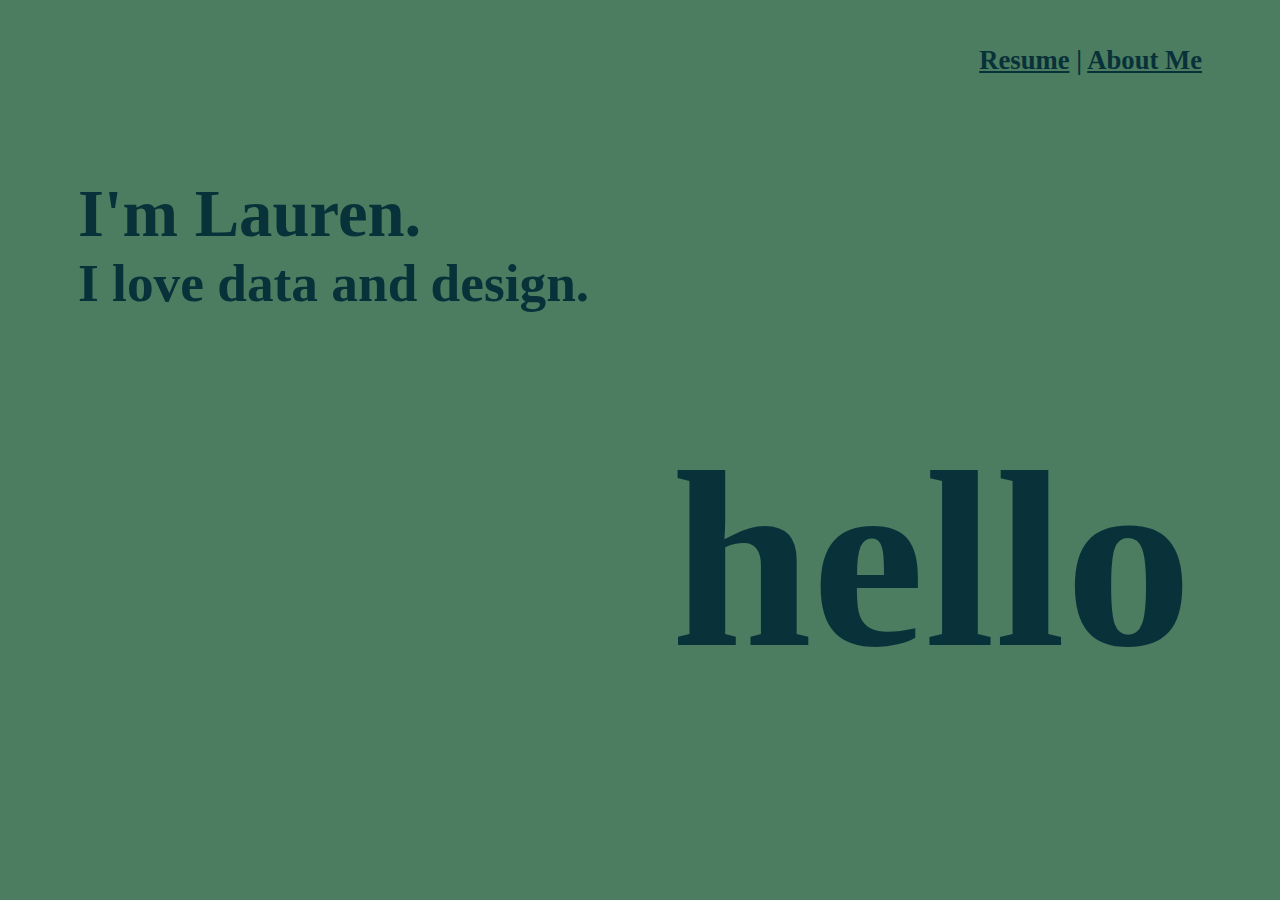
<file: index.html>
<!DOCTYPE html>
<!--[if lt IE 7]>      <html class="no-js lt-ie9 lt-ie8 lt-ie7"> <![endif]-->
<!--[if IE 7]>         <html class="no-js lt-ie9 lt-ie8"> <![endif]-->
<!--[if IE 8]>         <html class="no-js lt-ie9"> <![endif]-->
<!--[if gt IE 8]>      <html class="no-js"> <!--<![endif]-->
<html>
    <head>
        <meta charset="utf-8">
        <meta http-equiv="X-UA-Compatible" content="IE=edge">
        <title></title>
        <meta name="description" content="">
        <meta name="viewport" content="width=device-width, initial-scale=1">
        <link rel="stylesheet" href="style_index.css">
    </head>
    <body>
        <!--[if lt IE 7]>
            <p class="browsehappy">You are using an <strong>outdated</strong> browser. Please <a href="#">upgrade your browser</a> to improve your experience.</p>
        <![endif]-->
        <h5>
            <a href="resume.html">Resume</a> | 
            <a href="aboutme.html">About Me</a>
        </h5>
        <h1>I'm Lauren.</h1>
        <h2>I love data and design.</h2>
        <h3>hello</h3>
        
        <script src="" async defer></script>
    </body>
</html>
</file>
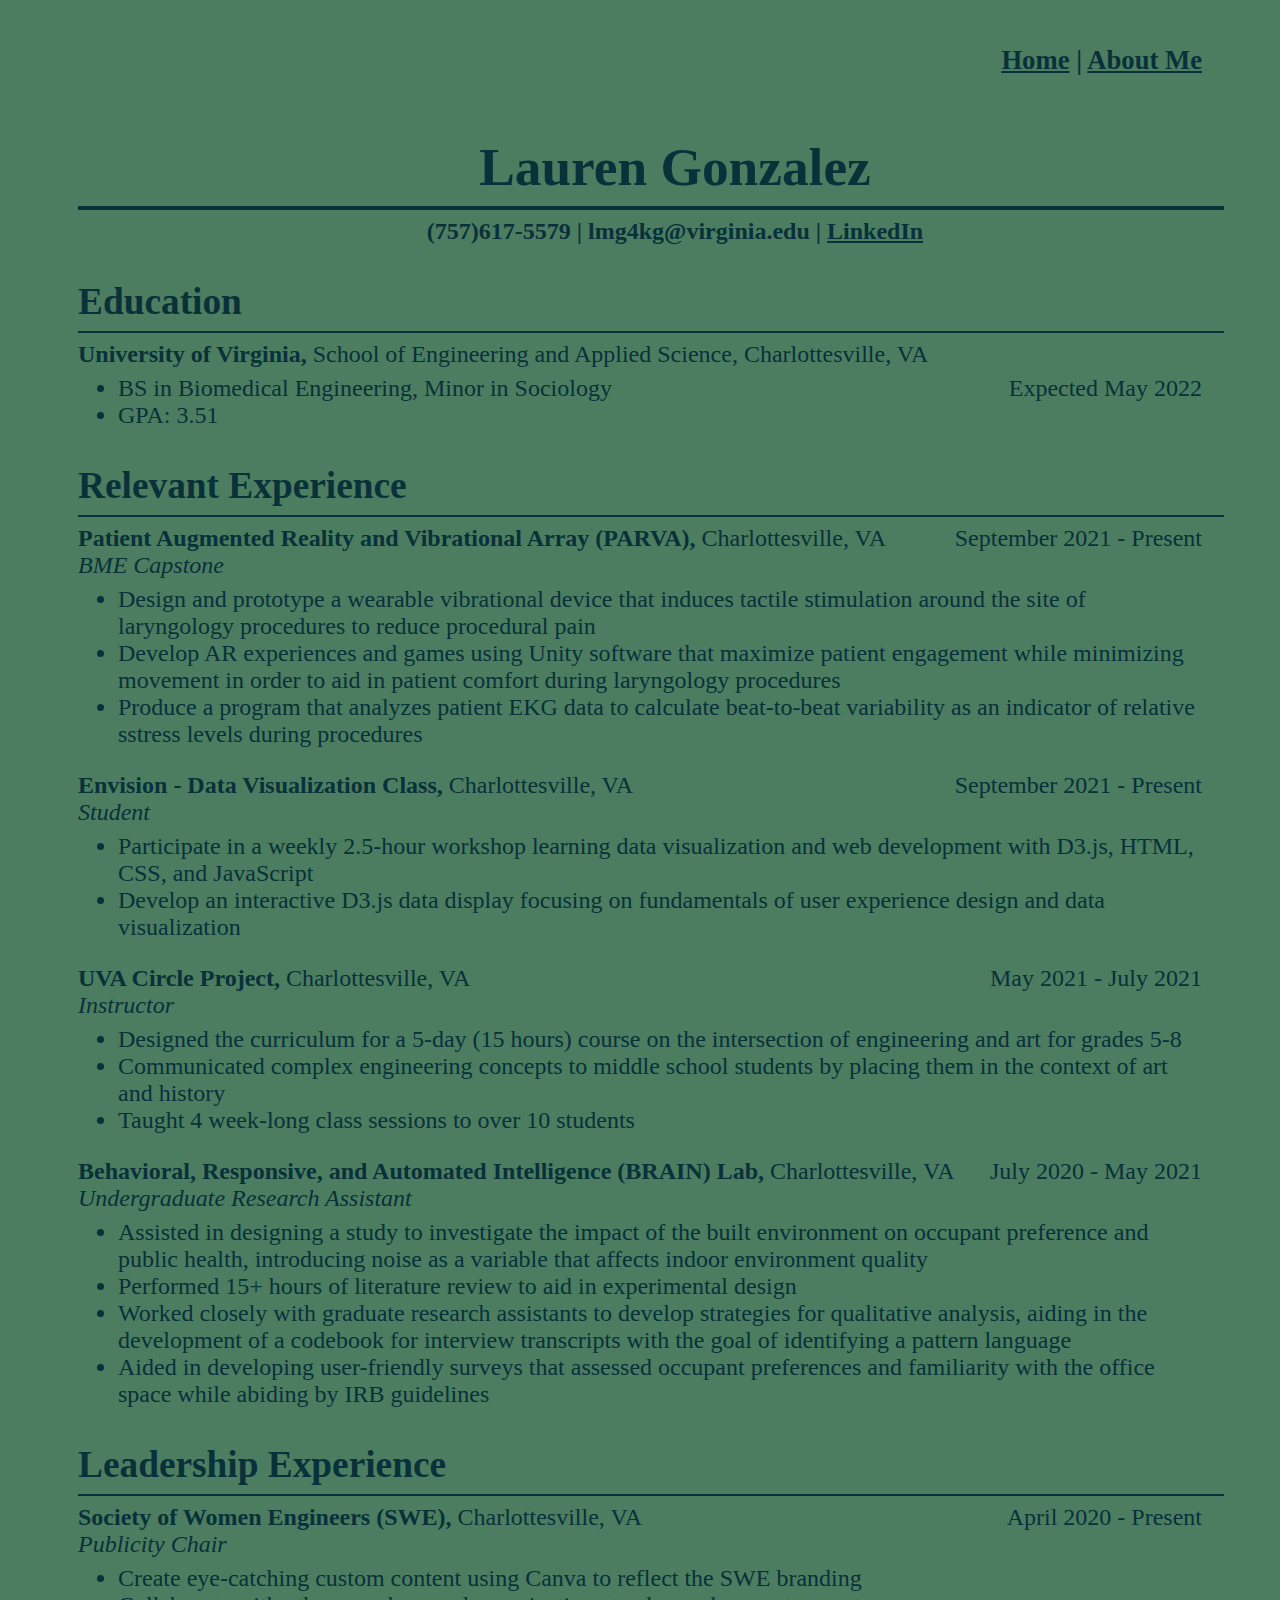
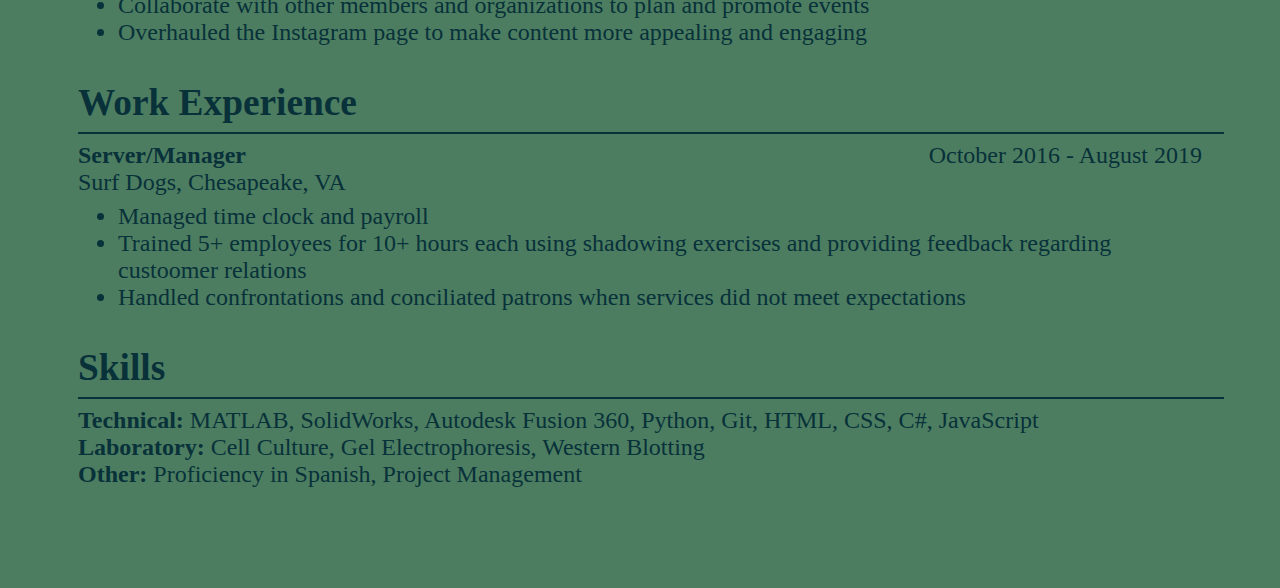
<file: resume.html>
<!DOCTYPE html>
<!--[if lt IE 7]>      <html class="no-js lt-ie9 lt-ie8 lt-ie7"> <![endif]-->
<!--[if IE 7]>         <html class="no-js lt-ie9 lt-ie8"> <![endif]-->
<!--[if IE 8]>         <html class="no-js lt-ie9"> <![endif]-->
<!--[if gt IE 8]>      <html class="no-js"> <!--<![endif]-->
<html>
    <head>
        <meta charset="utf-8">
        <meta http-equiv="X-UA-Compatible" content="IE=edge">
        <title></title>
        <meta name="description" content="">
        <meta name="viewport" content="width=device-width, initial-scale=1">
        <link rel="stylesheet" href="style_resume.css">
    </head>
    <body>
        <!--[if lt IE 7]>
            <p class="browsehappy">You are using an <strong>outdated</strong> browser. Please <a href="#">upgrade your browser</a> to improve your experience.</p>
        <![endif]-->
        <h5>
            <a href="index.html">Home</a> | 
            <a href="aboutme.html">About Me</a>
        </h5>

        <h1>Lauren Gonzalez</h1>
        <hr>
        <h2>(757)617-5579 | 
            lmg4kg@virginia.edu | 
            <a href="https://www.linkedin.com/in/laurengonzalez2022/">LinkedIn</a>
        </h2>

        <h3>Education</h3>
        <hr style = "height: 2px">
        <div>
            <span style = "font-weight: bold;">University of Virginia,</span>
            School of Engineering and Applied Science, Charlottesville, VA
            <ul>
                <li>BS in Biomedical Engineering, Minor in Sociology<span style = "float: right">Expected May 2022</span></li>
                <li>GPA: 3.51</li>
            </ul>
        </div>

        <h3>Relevant Experience</h3>
        <hr style = "height: 2px">
        <div>
            <span style = "font-weight: bold;">Patient Augmented Reality and Vibrational Array (PARVA),</span>
            Charlottesville, VA<span style = "float: right">September 2021 - Present</span>
        </div>
        <div>
            <span style = "font-style: italic">BME Capstone</span>
            <ul>
                <li>Design and prototype a wearable vibrational device that induces tactile stimulation around the site of laryngology procedures to reduce procedural pain</li>
                <li>Develop AR experiences and games using Unity software that maximize patient engagement while minimizing movement in order to aid in patient comfort during laryngology procedures</li>
                <li>Produce a program that analyzes patient EKG data to calculate beat-to-beat variability as an indicator of relative sstress levels during procedures</li>
            </ul>
        </div>
        <div>
            <span style = "font-weight: bold;">Envision - Data Visualization Class,</span>
            Charlottesville, VA<span style = "float: right">September 2021 - Present</span>
        </div>
        <div>
            <span style = "font-style: italic">Student</span>
            <ul>
                <li>Participate in a weekly 2.5-hour workshop learning data visualization and web development with D3.js, HTML, CSS, and JavaScript</li>
                <li>Develop an interactive D3.js data display focusing on fundamentals of user experience design and data visualization</li>
            </ul>
        </div>
        <div>
            <span style = "font-weight: bold;">UVA Circle Project,</span>
            Charlottesville, VA<span style = "float: right">May 2021 - July 2021</span>
        </div>
        <div>
            <span style = "font-style: italic">Instructor</span>
            <ul>
                <li>Designed the curriculum for a 5-day (15 hours) course on the intersection of engineering and art for grades 5-8</li>
                <li>Communicated complex engineering concepts to middle school students by placing them in the context of art and history</li>
                <li>Taught 4 week-long class sessions to over 10 students</li>
            </ul>
        </div>
        <div>
            <span style = "font-weight: bold;">Behavioral, Responsive, and Automated Intelligence (BRAIN) Lab,</span>
            Charlottesville, VA<span style = "float: right">July 2020 - May 2021</span>
        </div>
        <div>
            <span style = "font-style: italic">Undergraduate Research Assistant</span>
            <ul>
                <li>Assisted in designing a study to investigate the impact of the built environment on occupant preference and public health, introducing noise as a variable that affects indoor environment quality</li>
                <li>Performed 15+ hours of literature review to aid in experimental design</li>
                <li>Worked closely with graduate research assistants to develop strategies for qualitative analysis, aiding in the development of a codebook for interview transcripts with the goal of identifying a pattern language</li>
                <li>Aided in developing user-friendly surveys that assessed occupant preferences and familiarity with the office space while abiding by IRB guidelines</li>
            </ul>
        </div>

        <h3>Leadership Experience</h3>
        <hr style = "height: 2px">
        <div>
            <span style = "font-weight: bold;">Society of Women Engineers (SWE),</span>
            Charlottesville, VA<span style = "float: right">April 2020 - Present</span>
        </div>
        <div>
            <span style = "font-style: italic">Publicity Chair</span>
            <ul>
                <li>Create eye-catching custom content using Canva to reflect the SWE branding</li>
                <li>Collaborate with other members and organizations to plan and promote events</li>
                <li>Overhauled the Instagram page to make content more appealing and engaging</li>
            </ul>
        </div>

        <h3>Work Experience</h3>
        <hr style = "height: 2px">
        <div>
            <span style = "font-weight: bold;">Server/Manager</span>
            <span style = "float: right">October 2016 - August 2019</span>
        </div>
        <div>
            <span>Surf Dogs, Chesapeake, VA</span>
            <ul>
                <li>Managed time clock and payroll</li>
                <li>Trained 5+ employees for 10+ hours each using shadowing exercises and providing feedback regarding custoomer relations</li>
                <li>Handled confrontations and conciliated patrons when services did not meet expectations</li>
            </ul>
        </div>

        <h3>Skills</h3>
        <hr style = "height: 2px">
        <div>
            <span style = "font-weight: bold">Technical:</span>
            MATLAB, SolidWorks, Autodesk Fusion 360, Python, Git, HTML, CSS, C#, JavaScript
        </div>
        <div>
            <span style = "font-weight: bold">Laboratory:</span>
            Cell Culture, Gel Electrophoresis, Western Blotting
        </div>
        <div style = "margin-bottom: 100px">
            <span style = "font-weight: bold">Other:</span>
            Proficiency in Spanish, Project Management
        </div>
        <script src="" async defer></script>
    </body>
</html>
</file>
<file: style_index.css>
body{
    background-color: rgb(76, 125, 96);
    font-family: Georgia, 'Times New Roman', Times, serif;
    color:rgb(8, 49, 58);
}
h1 {
    font-size: 50pt;
}
h2{
    font-size: 40pt;
}
h3 {
    font-size: 190pt;
    text-align: right;
    margin-right: 80px;
    margin-top: 100px;
    margin-bottom: 0;
}
h1, h2 {
    margin: 0;
    margin-left: 70px;
}
h5 {
    text-align: right;
    font-size: 20pt;
    margin-right: 70px;
    margin-bottom: 100px;
}
a:link {
    color:rgb(8, 49, 58);
}
a:visited {
    color:rgb(8, 49, 58);
}
</file>
<file: style_resume.css>
body{
    background-color: rgb(76, 125, 96);
    font-family: Georgia, 'Times New Roman', Times, serif;
    color:rgb(8, 49, 58);
}
div{
    margin: 0;
    margin-left: 70px;
    margin-right: 70px;
    font-size: 18pt;
}
h1 {
    font-size: 40pt;
    text-align: center;
}
h2{
    font-size: 18pt;
    text-align: center;
}
h3 {
    font-size: 28pt;
    margin-left: 70px;
    margin-top: 35px;
    margin-bottom: 0;
}
h1, h2 {
    margin: 0;
    margin-left: 70px;
}
h5 {
    text-align: right;
    font-size: 20pt;
    margin-right: 70px;
    margin-bottom: 60px;
}
a:link {color:rgb(8, 49, 58);}
a:visited {color:rgb(8, 49, 58);}

hr {width: 90.7%;margin-left: 70px;margin-right: 70px;
    background-color: rgb(8, 49, 58);height: 4px;
    border: none}
ul {margin-top: 7px}
</file>
